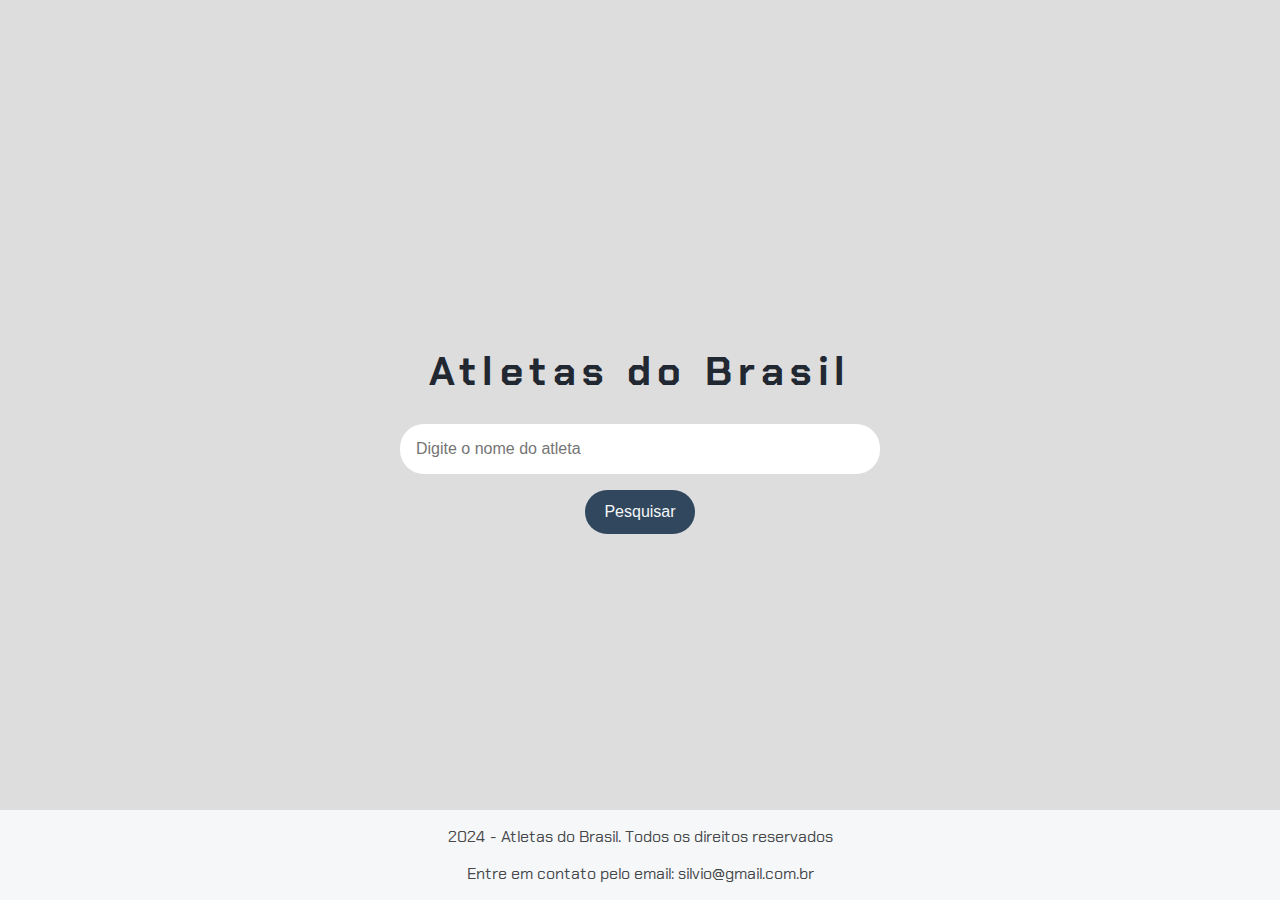
<file: Alura Google Gemini/Aula1/html/index.html>
<!DOCTYPE html>
<html lang="pt-br">
<head>
    <meta charset="UTF-8">
    <meta name="viewport" content="width=device-width, initial-scale=1.0">
    <title>Olimpíadas</title>
    <link rel="stylesheet" href="/Alura Google Gemini/Aula1/css/style.css">
</head>
<body>
    <header> <!-- O cabeçalho do html -->
        <h1>
            Atletas do Brasil
        </h1>
    </header>

    <!-- Conteúdo principal do html -->
     <main>
        <section>
            <input type="text" placeholder="Digite o nome do atleta">
            <button>Pesquisar</button>
        </section>
     </main>

    <!-- Rodapé do html -->
     <footer>
        <p>2024 - Atletas do Brasil. Todos os direitos reservados</p>
        <p>Entre em contato pelo email: silvio@gmail.com.br</p>
     </footer>
</body>
</html>
</file>
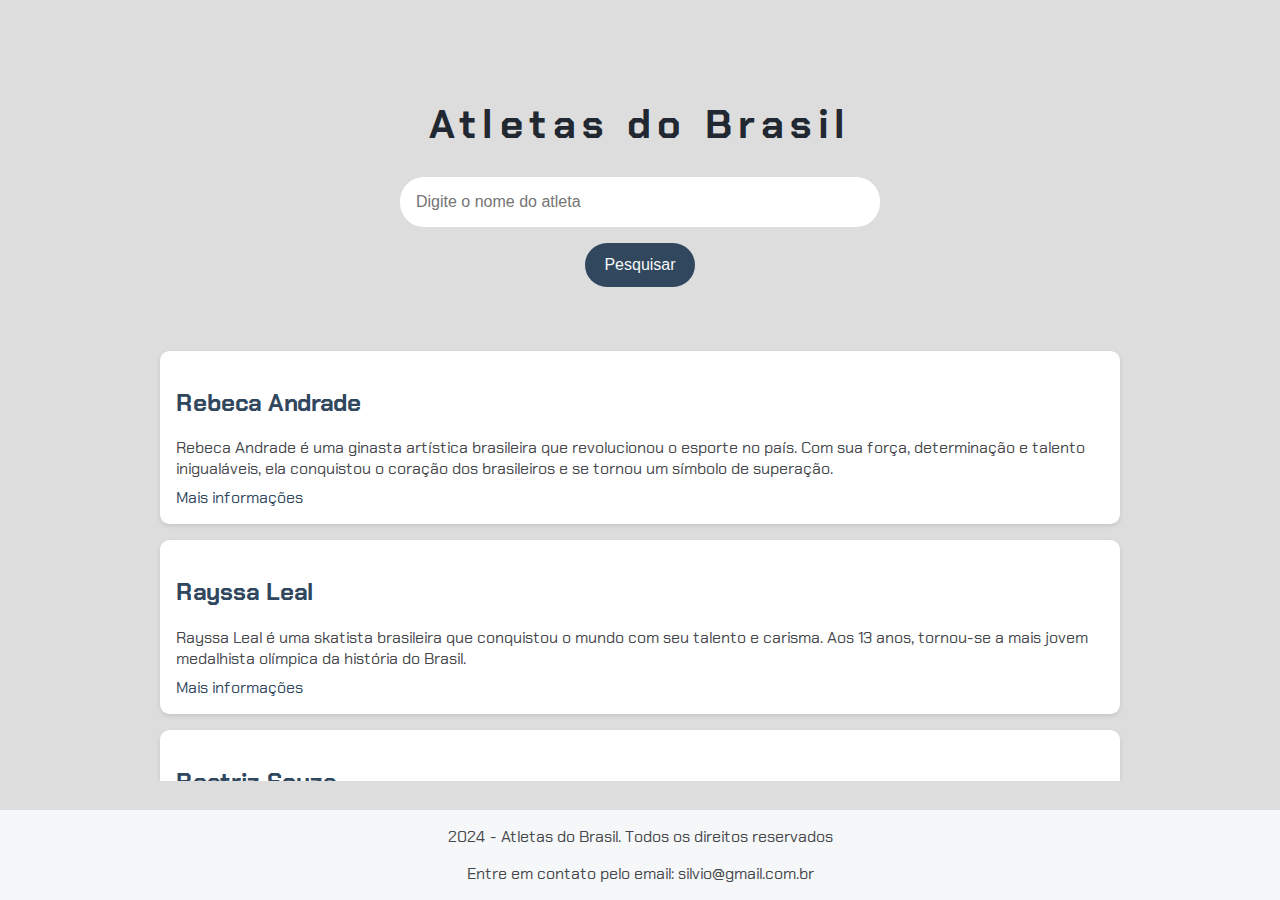
<file: Alura Google Gemini/Aula2/html/index.html>
<!DOCTYPE html>
<html lang="pt-br">
<head>
    <meta charset="UTF-8">
    <meta name="viewport" content="width=device-width, initial-scale=1.0">
    <title>Olimpíadas</title>
    <link rel="stylesheet" href="/Alura Google Gemini/Aula2/css/style.css">
</head>
<body>
    <header> <!-- O cabeçalho do html -->
        <h1>Atletas do Brasil</h1>
    </header>

    <!-- Conteúdo principal do html -->
     <main>
        <!-- 1ª Seção: Uma caixa de pesquisa e um botão para realizar a pesquisa -->
        <section>
            <input type="text" placeholder="Digite o nome do atleta">
            <button>Pesquisar</button>
        </section>

        <!-- 2ª Seção: Exibir resultados -->
        <section class="resultados-pesquisa">
            <div class="item-resultado">
                <h2>
                    <a href="#" target="_blank">Rebeca Andrade</a>
                </h2>
                <p class="descricao-meta">Rebeca Andrade é uma ginasta artística brasileira que revolucionou o 
                    esporte no país. Com sua força, determinação e talento inigualáveis, ela conquistou o coração 
                    dos brasileiros e se tornou um símbolo de superação. 
                </p>
    
                <a href="https://pt.wikipedia.org/wiki/Rebeca_Andrade"
                target="_blank">
                    Mais informações
                </a>
            </div>

            <div class="item-resultado">
                <h2>
                    <a href="#" target="_blank">Rayssa Leal</a>
                </h2>
                <p class="descricao-meta">Rayssa Leal é uma skatista brasileira que conquistou o mundo com 
                    seu talento e carisma. Aos 13 anos, tornou-se a mais jovem medalhista olímpica da 
                    história do Brasil.
                </p>
            
                <a href="https://pt.wikipedia.org/wiki/Rayssa_Leal" target="_blank">
                    Mais informações
                </a>
            </div>

            <div class="item-resultado">
                <h2>
                    <a href="#" target="_blank">Beatriz Souza</a>
                </h2>
                <p class="descricao-meta">Beatriz Souza é uma judoca brasileira que se destaca pela sua força 
                    e técnica. Ela é uma das grandes promessas do judô brasileiro.
                </p>
            
                <a href="https://pt.wikipedia.org/wiki/Beatriz_Souza" target="_blank">
                    Mais informações
                </a>
            </div>
        </section>
     </main>

    <!-- Rodapé do html -->
     <footer>
        <p>2024 - Atletas do Brasil. Todos os direitos reservados</p>
        <p>Entre em contato pelo email: silvio@gmail.com.br</p>
     </footer>
     <script src="/Alura Google Gemini/Aula2/js/app.js"></script>
</body>
</html>
</file>
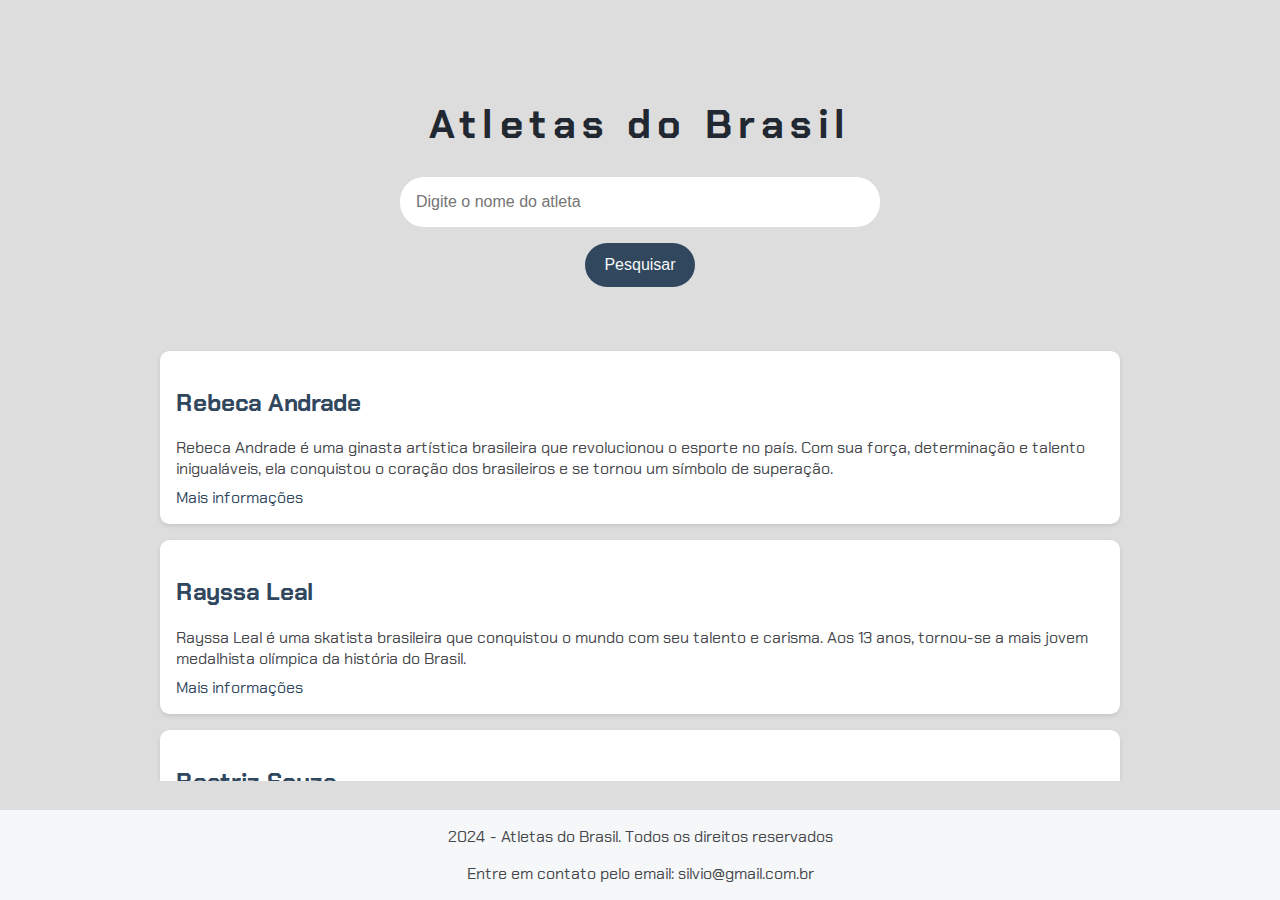
<file: Alura Google Gemini/Aula3/html/index.html>
<!DOCTYPE html>
<html lang="pt-br">
<head>
    <meta charset="UTF-8">
    <meta name="viewport" content="width=device-width, initial-scale=1.0">
    <title>Olimpíadas</title>
    <link rel="stylesheet" href="/Alura Google Gemini/Aula3/css/style.css">
</head>
<body>
    <header> <!-- O cabeçalho do html -->
        <h1>Atletas do Brasil</h1>
    </header>

    <!-- Conteúdo principal do html -->
     <main>
        <!-- 1ª Seção: Uma caixa de pesquisa e um botão para realizar a pesquisa -->
        <section>
            <input type="text" placeholder="Digite o nome do atleta">
            <button>Pesquisar</button>
        </section>

        <!-- 2ª Seção: Exibir resultados -->
        <section class="resultados-pesquisa">
            <div class="item-resultado">
                <h2>
                    <a href="#" target="_blank">Rebeca Andrade</a>
                </h2>
                <p class="descricao-meta">Rebeca Andrade é uma ginasta artística brasileira que revolucionou o 
                    esporte no país. Com sua força, determinação e talento inigualáveis, ela conquistou o coração 
                    dos brasileiros e se tornou um símbolo de superação. 
                </p>
    
                <a href="https://pt.wikipedia.org/wiki/Rebeca_Andrade"
                target="_blank">
                    Mais informações
                </a>
            </div>

            <div class="item-resultado">
                <h2>
                    <a href="#" target="_blank">Rayssa Leal</a>
                </h2>
                <p class="descricao-meta">Rayssa Leal é uma skatista brasileira que conquistou o mundo com 
                    seu talento e carisma. Aos 13 anos, tornou-se a mais jovem medalhista olímpica da 
                    história do Brasil.
                </p>
            
                <a href="https://pt.wikipedia.org/wiki/Rayssa_Leal" target="_blank">
                    Mais informações
                </a>
            </div>

            <div class="item-resultado">
                <h2>
                    <a href="#" target="_blank">Beatriz Souza</a>
                </h2>
                <p class="descricao-meta">Beatriz Souza é uma judoca brasileira que se destaca pela sua força 
                    e técnica. Ela é uma das grandes promessas do judô brasileiro.
                </p>
            
                <a href="https://pt.wikipedia.org/wiki/Beatriz_Souza" target="_blank">
                    Mais informações
                </a>
            </div>
        </section>
     </main>

    <!-- Rodapé do html -->
     <footer>
        <p>2024 - Atletas do Brasil. Todos os direitos reservados</p>
        <p>Entre em contato pelo email: silvio@gmail.com.br</p>
     </footer>
     <script src="/Alura Google Gemini/Aula3/js/dados.js"></script>
     <script src="/Alura Google Gemini/Aula3/js/app.js"></script>
</body>
</html>
</file>
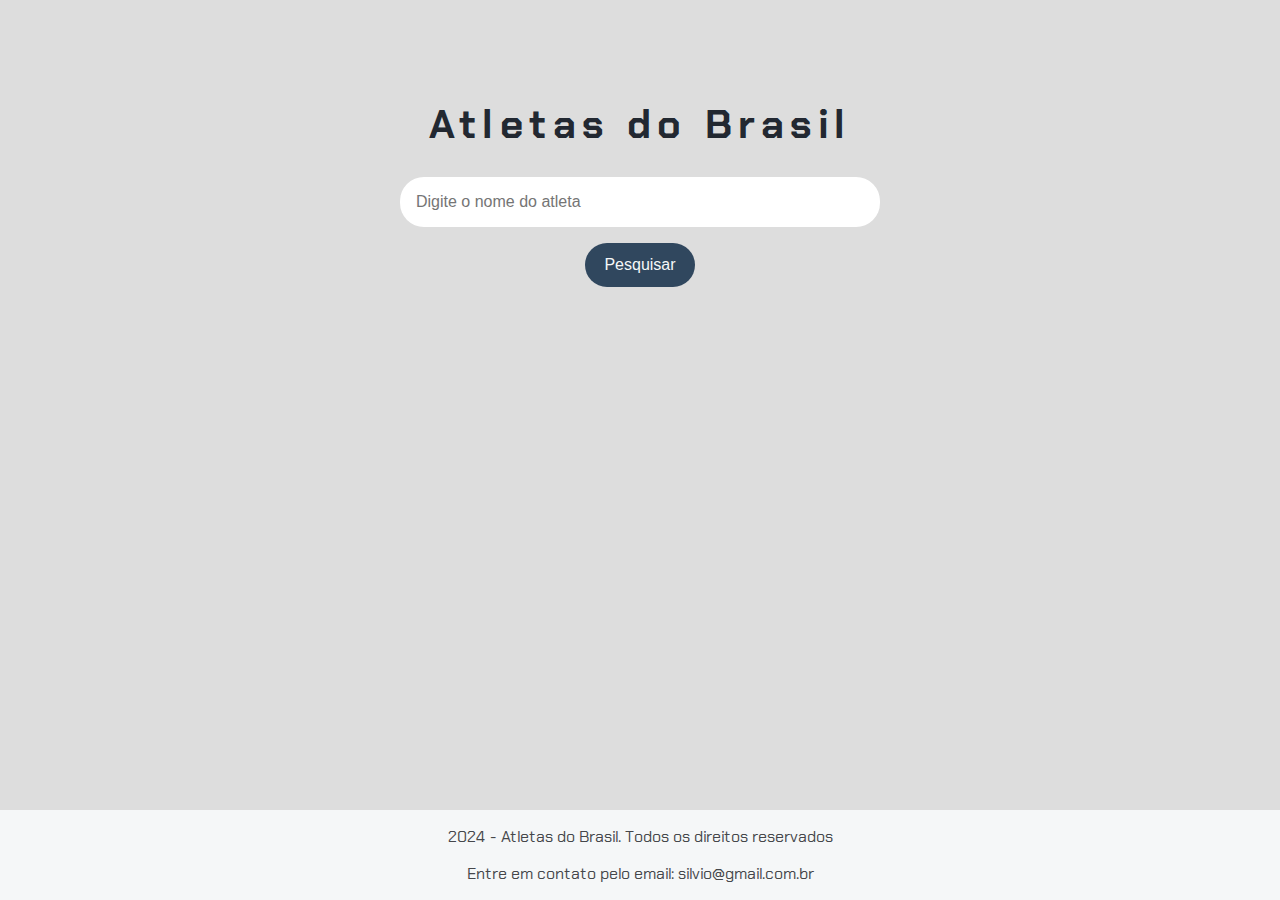
<file: Alura Google Gemini/Aula4/html/index.html>
<!DOCTYPE html>
<html lang="pt-br">
<head>
    <meta charset="UTF-8">
    <meta name="viewport" content="width=device-width, initial-scale=1.0">
    <title>Olimpíadas</title>
    <link rel="stylesheet" href="/Alura Google Gemini/Aula4/css/style.css">
</head>
<body>
    <header> <!-- O cabeçalho do html -->
        <h1>Atletas do Brasil</h1>
    </header>

     <main>
        <section>
            <input type="text" placeholder="Digite o nome do atleta">
            <button onclick="pesquisar()">Pesquisar</button>
        </section>

        <section class="resultados-pesquisa" id="resultados-pesquisa">
            

            <!-- <div class="item-resultado">
                <h2>
                    <a href="#" target="_blank">Rebeca Andrade</a>
                </h2>
                <p class="descricao-meta">Rebeca Andrade é uma ginasta artística brasileira que revolucionou o 
                    esporte no país. Com sua força, determinação e talento inigualáveis, ela conquistou o coração 
                    dos brasileiros e se tornou um símbolo de superação. 
                </p>
    
                <a href="https://pt.wikipedia.org/wiki/Rebeca_Andrade"
                target="_blank">
                    Mais informações
                </a>
            </div>

            <div class="item-resultado">
                <h2>
                    <a href="#" target="_blank">Rayssa Leal</a>
                </h2>
                <p class="descricao-meta">Rayssa Leal é uma skatista brasileira que conquistou o mundo com 
                    seu talento e carisma. Aos 13 anos, tornou-se a mais jovem medalhista olímpica da 
                    história do Brasil.
                </p>
            
                <a href="https://pt.wikipedia.org/wiki/Rayssa_Leal" target="_blank">
                    Mais informações
                </a>
            </div>

            <div class="item-resultado">
                <h2>
                    <a href="#" target="_blank">Beatriz Souza</a>
                </h2>
                <p class="descricao-meta">Beatriz Souza é uma judoca brasileira que se destaca pela sua força 
                    e técnica. Ela é uma das grandes promessas do judô brasileiro.
                </p>
            
                <a href="https://pt.wikipedia.org/wiki/Beatriz_Souza" target="_blank">
                    Mais informações
                </a>
            </div> -->
        </section>
     </main>

    <!-- Rodapé do html -->
     <footer>
        <p>2024 - Atletas do Brasil. Todos os direitos reservados</p>
        <p>Entre em contato pelo email: silvio@gmail.com.br</p>
     </footer>
     <script src="/Alura Google Gemini/Aula4/js/dados.js"></script>
     <script src="/Alura Google Gemini/Aula4/js/app.js"></script>
</body>
</html>
</file>
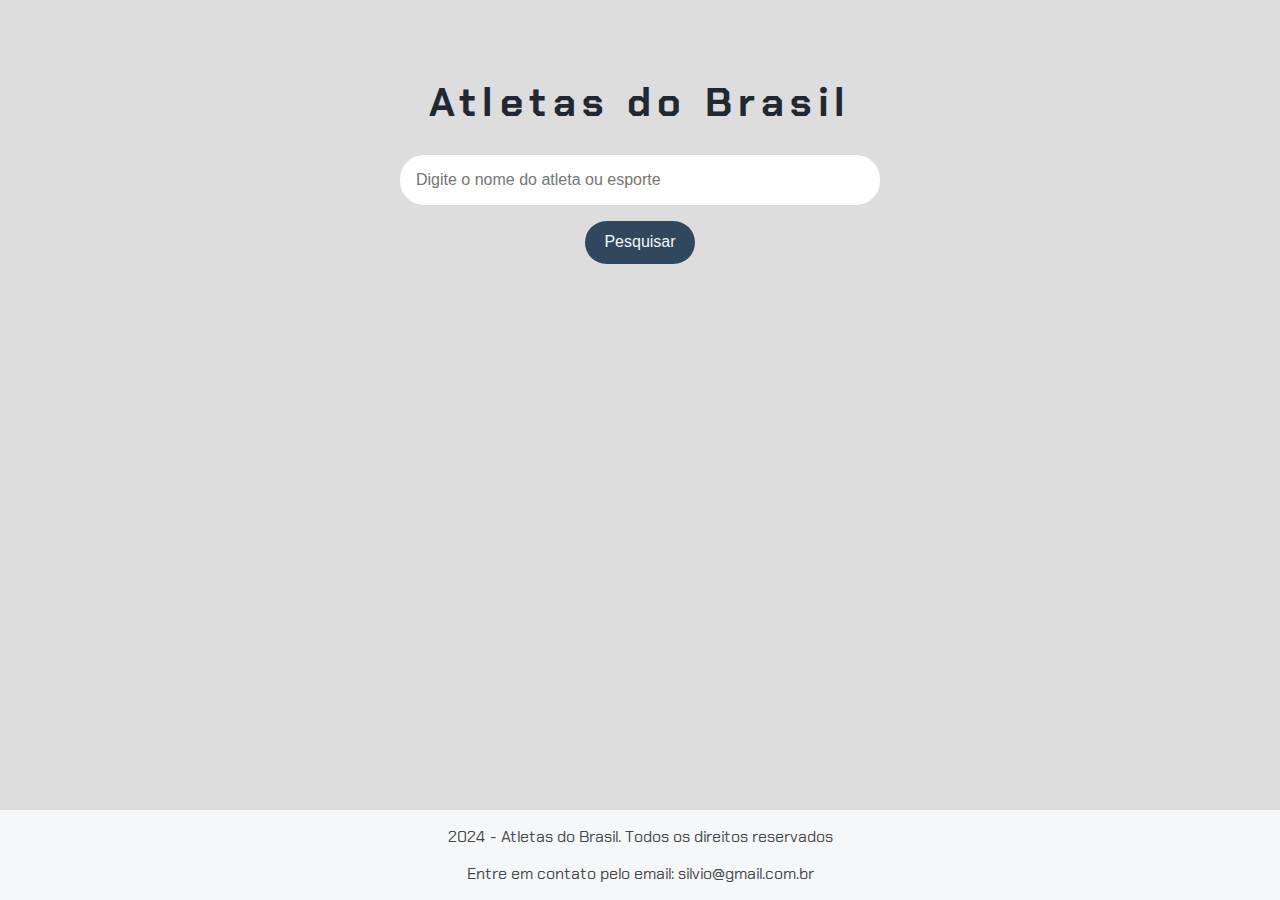
<file: Alura Google Gemini/Aula5/html/index.html>
<!DOCTYPE html>
<html lang="pt-br">
<head>
    <meta charset="UTF-8">
    <meta name="viewport" content="width=device-width, initial-scale=1.0">
    <title>Olimpíadas</title>
    <link rel="stylesheet" href="/Alura Google Gemini/Aula5/css/style.css">
</head>
<body>
    <header> <!-- O cabeçalho do html -->
        <h1>Atletas do Brasil</h1>
    </header>

     <main>
        <section>
            <input type="text" placeholder="Digite o nome do atleta ou esporte" id="campo-pesquisa">
            <button onclick="pesquisar()">Pesquisar</button>
        </section>

        <section class="resultados-pesquisa" id="resultados-pesquisa">
            

            <!-- <div class="item-resultado">
                <h2>
                    <a href="#" target="_blank">Rebeca Andrade</a>
                </h2>
                <p class="descricao-meta">Rebeca Andrade é uma ginasta artística brasileira que revolucionou o 
                    esporte no país. Com sua força, determinação e talento inigualáveis, ela conquistou o coração 
                    dos brasileiros e se tornou um símbolo de superação. 
                </p>
    
                <a href="https://pt.wikipedia.org/wiki/Rebeca_Andrade"
                target="_blank">
                    Mais informações
                </a>
            </div>

            <div class="item-resultado">
                <h2>
                    <a href="#" target="_blank">Rayssa Leal</a>
                </h2>
                <p class="descricao-meta">Rayssa Leal é uma skatista brasileira que conquistou o mundo com 
                    seu talento e carisma. Aos 13 anos, tornou-se a mais jovem medalhista olímpica da 
                    história do Brasil.
                </p>
            
                <a href="https://pt.wikipedia.org/wiki/Rayssa_Leal" target="_blank">
                    Mais informações
                </a>
            </div>

            <div class="item-resultado">
                <h2>
                    <a href="#" target="_blank">Beatriz Souza</a>
                </h2>
                <p class="descricao-meta">Beatriz Souza é uma judoca brasileira que se destaca pela sua força 
                    e técnica. Ela é uma das grandes promessas do judô brasileiro.
                </p>
            
                <a href="https://pt.wikipedia.org/wiki/Beatriz_Souza" target="_blank">
                    Mais informações
                </a>
            </div> -->
        </section>
     </main>

    <!-- Rodapé do html -->
     <footer>
        <p>2024 - Atletas do Brasil. Todos os direitos reservados</p>
        <p>Entre em contato pelo email: silvio@gmail.com.br</p>
     </footer>
     <script src="/Alura Google Gemini/Aula5/js/dados.js"></script>
     <script src="/Alura Google Gemini/Aula5/js/app.js"></script>
</body>
</html>
</file>
<file: Alura Google Gemini/Aula1/css/style.css>
/* Importa a fonte Chakra Petch do Google Fonts */
@import url('https://fonts.googleapis.com/css2?family=Chakra+Petch:ital,wght@0,300;0,400;0,500;0,600;0,700;1,300;1,400;1,500;1,600;1,700&display=swap');

/* Estiliza o corpo da página */
body {
    font-family: "Chakra Petch", sans-serif; /* Define a fonte padrão */
    background-color: #DDDDDD; /* Cor de fundo da página */
    display: flex; /* Usa Flexbox para layout */
    flex-direction: column; /* Alinha os itens na vertical */
    align-items: center; /* Centraliza os itens horizontalmente */
    justify-content: center; /* Centraliza os itens verticalmente */
    height: 100vh; /* Preenche a altura total da viewport */
    margin: 0; /* Remove a margem padrão */
    padding: 0; /* Remove o padding padrão */
}

/* Estiliza os títulos h1 */
h1 {
    font-size: 2.5rem; /* Tamanho da fonte */
    color: #222831; /* Cor do texto */
    text-align: center; /* Alinha o texto ao centro */
    letter-spacing: 0.4rem; /* Espaçamento entre letras */
}

/* Estiliza as seções da página */
section {
    display: flex; /* Usa Flexbox para layout */
    flex-direction: column; /* Alinha os itens na vertical */
    align-items: center; /* Centraliza os itens horizontalmente */
    margin-bottom: 3rem; /* Espaçamento abaixo de cada seção */
}

/* Estiliza os inputs dentro das seções */
section input {
    width: 30rem; /* Largura dos inputs */
    border: none; /* Remove a borda padrão */
    padding: 1rem; /* Espaçamento interno */
    border-radius: 1.5rem; /* Borda arredondada */
    margin-bottom: 1rem; /* Espaçamento abaixo dos inputs */
    color: #45474B; /* Cor do texto */
    font-size: 1rem; /* Tamanho da fonte */
    box-sizing: border-box; /* Inclui padding e border na largura total */
}

/* Estiliza os botões dentro das seções */
section button {
    padding: 0.8rem 1.2rem; /* Espaçamento interno do botão */
    border: none; /* Remove a borda padrão */
    border-radius: 1.5rem; /* Borda arredondada */
    background-color: #30475E; /* Cor de fundo do botão */
    color: #F5F7F8; /* Cor do texto do botão */
    font-size: 1rem; /* Tamanho da fonte */
    cursor: pointer; /* Muda o cursor para indicar que é clicável */
}

/* Adiciona efeito hover ao botão de pesquisa */
section button:hover {
    background-color: #30475E; /* Muda a cor de fundo ao passar o mouse */
    box-shadow: 0 4px 8px rgba(0, 0, 0, 0.2); /* Adiciona uma sombra mais intensa */
}

/* Estiliza a caixa de resultados da pesquisa */
.resultados-pesquisa {
    width: 60rem; /* Largura máxima da caixa de resultados */
    height: 46vh; /* Altura máxima da caixa de resultados */
    overflow-y: auto; /* Adiciona rolagem vertical se necessário */
    margin-top: 1rem; /* Espaçamento acima da caixa de resultados */
    padding: 1rem; /* Espaçamento interno */
    border-radius: 0.6rem; /* Borda arredondada */
}

/* Estiliza cada item de resultado */
.item-resultado {
    background: #FFFFFF; /* Cor de fundo dos itens */
    border-radius: 0.6rem; /* Borda arredondada */
    padding: 1rem; /* Espaçamento interno */
    margin-bottom: 1rem; /* Espaçamento abaixo dos itens */
    box-shadow: 0 2px 4px rgba(0, 0, 0, 0.1); /* Sombra leve */
}

/* Estiliza os títulos dentro dos itens de resultado */
.item-resultado h2 {
    font-size: 1.5rem; /* Tamanho da fonte */
    color: #222831; /* Cor do texto */
}

/* Estiliza os links dentro dos itens de resultado */
.item-resultado a {
    text-decoration: none; /* Remove o sublinhado padrão dos links */
    color: #30475E; /* Cor do texto dos links */
}

/* Estiliza os links quando são passados o mouse sobre */
.item-resultado a:hover {
    text-decoration: underline; /* Adiciona sublinhado ao passar o mouse */
}

/* Estiliza a descrição meta dentro dos itens de resultado */
.descricao-meta {
    color: #45474B; /* Cor do texto */
    margin: 0.5rem 0; /* Margem acima e abaixo */
}

/* Estiliza o rodapé da página */
footer {
    background-color: #F5F7F8; /* Cor de fundo do rodapé */
    color: #45474B; /* Cor do texto */
    text-align: center; /* Alinha o texto ao centro */
    padding: 0; /* Espaçamento interno */
    width: 100%; /* Largura total da página */
    position: absolute; /* Posiciona o rodapé */
    bottom: 0; /* Alinha ao fundo da página */
    font-size: 1rem; /* Tamanho da fonte */
}

@media (max-width: 768px) {
    h1 {
        font-size: 2rem; /* Tamanho da fonte em telas menores */
        letter-spacing: 0.2rem; /* Espaçamento entre letras em telas menores */
    }

    section input {
        width: 25rem; /* Largura dos inputs em telas menores */
        padding: 0.8rem; /* Espaçamento interno em telas menores */
    }

    .resultados-pesquisa {
        width: 40rem; /* Largura da caixa de resultados em telas menores */
        height: 40vh; /* Altura da caixa de resultados em telas menores */
    }

    .item-resultado h2 {
        font-size: 1.3rem; /* Tamanho da fonte dos títulos em telas menores */
    }
}

/* Responsividade para celulares */
@media (max-width: 480px) {

    h1 {
        font-size: 1.8rem; /* Tamanho da fonte em telas pequenas */
        letter-spacing: 0.1rem; /* Espaçamento entre letras em telas pequenas */
    }

    section input {
        width: 17rem; /* Largura total dos inputs em telas pequenas */
    }

    section button {
        padding: 0.6rem 1rem; /* Espaçamento interno do botão em telas pequenas */
        font-size: 0.9rem; /* Tamanho da fonte do botão em telas pequenas */
    }

    .resultados-pesquisa {
        width: 90%; /* Largura da caixa de resultados em telas pequenas */
        height: 50vh; /* Altura da caixa de resultados em telas pequenas */
    }

    .item-resultado h2 {
        font-size: 1.1rem; /* Tamanho da fonte dos títulos em telas pequenas */
    }

    footer {
        font-size: 0.9rem; /* Tamanho da fonte do rodapé em telas pequenas */
    }
}
</file>
<file: Alura Google Gemini/Aula2/css/style.css>
/* Importa a fonte Chakra Petch do Google Fonts */
@import url('https://fonts.googleapis.com/css2?family=Chakra+Petch:ital,wght@0,300;0,400;0,500;0,600;0,700;1,300;1,400;1,500;1,600;1,700&display=swap');

/* Estiliza o corpo da página */
body {
    font-family: "Chakra Petch", sans-serif; /* Define a fonte padrão */
    background-color: #DDDDDD; /* Cor de fundo da página */
    display: flex; /* Usa Flexbox para layout */
    flex-direction: column; /* Alinha os itens na vertical */
    align-items: center; /* Centraliza os itens horizontalmente */
    justify-content: center; /* Centraliza os itens verticalmente */
    height: 100vh; /* Preenche a altura total da viewport */
    margin: 0; /* Remove a margem padrão */
    padding: 0; /* Remove o padding padrão */
}

/* Estiliza os títulos h1 */
h1 {
    font-size: 2.5rem; /* Tamanho da fonte */
    color: #222831; /* Cor do texto */
    text-align: center; /* Alinha o texto ao centro */
    letter-spacing: 0.4rem; /* Espaçamento entre letras */
}

/* Estiliza as seções da página */
section {
    display: flex; /* Usa Flexbox para layout */
    flex-direction: column; /* Alinha os itens na vertical */
    align-items: center; /* Centraliza os itens horizontalmente */
    margin-bottom: 3rem; /* Espaçamento abaixo de cada seção */
}

/* Estiliza os inputs dentro das seções */
section input {
    width: 30rem; /* Largura dos inputs */
    border: none; /* Remove a borda padrão */
    padding: 1rem; /* Espaçamento interno */
    border-radius: 1.5rem; /* Borda arredondada */
    margin-bottom: 1rem; /* Espaçamento abaixo dos inputs */
    color: #45474B; /* Cor do texto */
    font-size: 1rem; /* Tamanho da fonte */
    box-sizing: border-box; /* Inclui padding e border na largura total */
}

/* Estiliza os botões dentro das seções */
section button {
    padding: 0.8rem 1.2rem; /* Espaçamento interno do botão */
    border: none; /* Remove a borda padrão */
    border-radius: 1.5rem; /* Borda arredondada */
    background-color: #30475E; /* Cor de fundo do botão */
    color: #F5F7F8; /* Cor do texto do botão */
    font-size: 1rem; /* Tamanho da fonte */
    cursor: pointer; /* Muda o cursor para indicar que é clicável */
}

/* Adiciona efeito hover ao botão de pesquisa */
section button:hover {
    background-color: #30475E; /* Muda a cor de fundo ao passar o mouse */
    box-shadow: 0 4px 8px rgba(0, 0, 0, 0.2); /* Adiciona uma sombra mais intensa */
}

/* Estiliza a caixa de resultados da pesquisa */
.resultados-pesquisa {
    width: 60rem; /* Largura máxima da caixa de resultados */
    height: 46vh; /* Altura máxima da caixa de resultados */
    overflow-y: auto; /* Adiciona rolagem vertical se necessário */
    margin-top: 1rem; /* Espaçamento acima da caixa de resultados */
    padding: 1rem; /* Espaçamento interno */
    border-radius: 0.6rem; /* Borda arredondada */
}

/* Estiliza cada item de resultado */
.item-resultado {
    background: #FFFFFF; /* Cor de fundo dos itens */
    border-radius: 0.6rem; /* Borda arredondada */
    padding: 1rem; /* Espaçamento interno */
    margin-bottom: 1rem; /* Espaçamento abaixo dos itens */
    box-shadow: 0 2px 4px rgba(0, 0, 0, 0.1); /* Sombra leve */
}

/* Estiliza os títulos dentro dos itens de resultado */
.item-resultado h2 {
    font-size: 1.5rem; /* Tamanho da fonte */
    color: #222831; /* Cor do texto */
}

/* Estiliza os links dentro dos itens de resultado */
.item-resultado a {
    text-decoration: none; /* Remove o sublinhado padrão dos links */
    color: #30475E; /* Cor do texto dos links */
}

/* Estiliza os links quando são passados o mouse sobre */
.item-resultado a:hover {
    text-decoration: underline; /* Adiciona sublinhado ao passar o mouse */
}

/* Estiliza a descrição meta dentro dos itens de resultado */
.descricao-meta {
    color: #45474B; /* Cor do texto */
    margin: 0.5rem 0; /* Margem acima e abaixo */
}

/* Estiliza o rodapé da página */
footer {
    background-color: #F5F7F8; /* Cor de fundo do rodapé */
    color: #45474B; /* Cor do texto */
    text-align: center; /* Alinha o texto ao centro */
    padding: 0; /* Espaçamento interno */
    width: 100%; /* Largura total da página */
    position: absolute; /* Posiciona o rodapé */
    bottom: 0; /* Alinha ao fundo da página */
    font-size: 1rem; /* Tamanho da fonte */
}

@media (max-width: 768px) {
    h1 {
        font-size: 2rem; /* Tamanho da fonte em telas menores */
        letter-spacing: 0.2rem; /* Espaçamento entre letras em telas menores */
    }

    section input {
        width: 25rem; /* Largura dos inputs em telas menores */
        padding: 0.8rem; /* Espaçamento interno em telas menores */
    }

    .resultados-pesquisa {
        width: 40rem; /* Largura da caixa de resultados em telas menores */
        height: 40vh; /* Altura da caixa de resultados em telas menores */
    }

    .item-resultado h2 {
        font-size: 1.3rem; /* Tamanho da fonte dos títulos em telas menores */
    }
}

/* Responsividade para celulares */
@media (max-width: 480px) {

    h1 {
        font-size: 1.8rem; /* Tamanho da fonte em telas pequenas */
        letter-spacing: 0.1rem; /* Espaçamento entre letras em telas pequenas */
    }

    section input {
        width: 17rem; /* Largura total dos inputs em telas pequenas */
    }

    section button {
        padding: 0.6rem 1rem; /* Espaçamento interno do botão em telas pequenas */
        font-size: 0.9rem; /* Tamanho da fonte do botão em telas pequenas */
    }

    .resultados-pesquisa {
        width: 90%; /* Largura da caixa de resultados em telas pequenas */
        height: 50vh; /* Altura da caixa de resultados em telas pequenas */
    }

    .item-resultado h2 {
        font-size: 1.1rem; /* Tamanho da fonte dos títulos em telas pequenas */
    }

    footer {
        font-size: 0.9rem; /* Tamanho da fonte do rodapé em telas pequenas */
    }
}
</file>
<file: Alura Google Gemini/Aula3/css/style.css>
/* Importa a fonte Chakra Petch do Google Fonts */
@import url('https://fonts.googleapis.com/css2?family=Chakra+Petch:ital,wght@0,300;0,400;0,500;0,600;0,700;1,300;1,400;1,500;1,600;1,700&display=swap');

/* Estiliza o corpo da página */
body {
    font-family: "Chakra Petch", sans-serif; /* Define a fonte padrão */
    background-color: #DDDDDD; /* Cor de fundo da página */
    display: flex; /* Usa Flexbox para layout */
    flex-direction: column; /* Alinha os itens na vertical */
    align-items: center; /* Centraliza os itens horizontalmente */
    justify-content: center; /* Centraliza os itens verticalmente */
    height: 100vh; /* Preenche a altura total da viewport */
    margin: 0; /* Remove a margem padrão */
    padding: 0; /* Remove o padding padrão */
}

/* Estiliza os títulos h1 */
h1 {
    font-size: 2.5rem; /* Tamanho da fonte */
    color: #222831; /* Cor do texto */
    text-align: center; /* Alinha o texto ao centro */
    letter-spacing: 0.4rem; /* Espaçamento entre letras */
}

/* Estiliza as seções da página */
section {
    display: flex; /* Usa Flexbox para layout */
    flex-direction: column; /* Alinha os itens na vertical */
    align-items: center; /* Centraliza os itens horizontalmente */
    margin-bottom: 3rem; /* Espaçamento abaixo de cada seção */
}

/* Estiliza os inputs dentro das seções */
section input {
    width: 30rem; /* Largura dos inputs */
    border: none; /* Remove a borda padrão */
    padding: 1rem; /* Espaçamento interno */
    border-radius: 1.5rem; /* Borda arredondada */
    margin-bottom: 1rem; /* Espaçamento abaixo dos inputs */
    color: #45474B; /* Cor do texto */
    font-size: 1rem; /* Tamanho da fonte */
    box-sizing: border-box; /* Inclui padding e border na largura total */
}

/* Estiliza os botões dentro das seções */
section button {
    padding: 0.8rem 1.2rem; /* Espaçamento interno do botão */
    border: none; /* Remove a borda padrão */
    border-radius: 1.5rem; /* Borda arredondada */
    background-color: #30475E; /* Cor de fundo do botão */
    color: #F5F7F8; /* Cor do texto do botão */
    font-size: 1rem; /* Tamanho da fonte */
    cursor: pointer; /* Muda o cursor para indicar que é clicável */
}

/* Adiciona efeito hover ao botão de pesquisa */
section button:hover {
    background-color: #30475E; /* Muda a cor de fundo ao passar o mouse */
    box-shadow: 0 4px 8px rgba(0, 0, 0, 0.2); /* Adiciona uma sombra mais intensa */
}

/* Estiliza a caixa de resultados da pesquisa */
.resultados-pesquisa {
    width: 60rem; /* Largura máxima da caixa de resultados */
    height: 46vh; /* Altura máxima da caixa de resultados */
    overflow-y: auto; /* Adiciona rolagem vertical se necessário */
    margin-top: 1rem; /* Espaçamento acima da caixa de resultados */
    padding: 1rem; /* Espaçamento interno */
    border-radius: 0.6rem; /* Borda arredondada */
}

/* Estiliza cada item de resultado */
.item-resultado {
    background: #FFFFFF; /* Cor de fundo dos itens */
    border-radius: 0.6rem; /* Borda arredondada */
    padding: 1rem; /* Espaçamento interno */
    margin-bottom: 1rem; /* Espaçamento abaixo dos itens */
    box-shadow: 0 2px 4px rgba(0, 0, 0, 0.1); /* Sombra leve */
}

/* Estiliza os títulos dentro dos itens de resultado */
.item-resultado h2 {
    font-size: 1.5rem; /* Tamanho da fonte */
    color: #222831; /* Cor do texto */
}

/* Estiliza os links dentro dos itens de resultado */
.item-resultado a {
    text-decoration: none; /* Remove o sublinhado padrão dos links */
    color: #30475E; /* Cor do texto dos links */
}

/* Estiliza os links quando são passados o mouse sobre */
.item-resultado a:hover {
    text-decoration: underline; /* Adiciona sublinhado ao passar o mouse */
}

/* Estiliza a descrição meta dentro dos itens de resultado */
.descricao-meta {
    color: #45474B; /* Cor do texto */
    margin: 0.5rem 0; /* Margem acima e abaixo */
}

/* Estiliza o rodapé da página */
footer {
    background-color: #F5F7F8; /* Cor de fundo do rodapé */
    color: #45474B; /* Cor do texto */
    text-align: center; /* Alinha o texto ao centro */
    padding: 0; /* Espaçamento interno */
    width: 100%; /* Largura total da página */
    position: absolute; /* Posiciona o rodapé */
    bottom: 0; /* Alinha ao fundo da página */
    font-size: 1rem; /* Tamanho da fonte */
}

@media (max-width: 768px) {
    h1 {
        font-size: 2rem; /* Tamanho da fonte em telas menores */
        letter-spacing: 0.2rem; /* Espaçamento entre letras em telas menores */
    }

    section input {
        width: 25rem; /* Largura dos inputs em telas menores */
        padding: 0.8rem; /* Espaçamento interno em telas menores */
    }

    .resultados-pesquisa {
        width: 40rem; /* Largura da caixa de resultados em telas menores */
        height: 40vh; /* Altura da caixa de resultados em telas menores */
    }

    .item-resultado h2 {
        font-size: 1.3rem; /* Tamanho da fonte dos títulos em telas menores */
    }
}

/* Responsividade para celulares */
@media (max-width: 480px) {

    h1 {
        font-size: 1.8rem; /* Tamanho da fonte em telas pequenas */
        letter-spacing: 0.1rem; /* Espaçamento entre letras em telas pequenas */
    }

    section input {
        width: 17rem; /* Largura total dos inputs em telas pequenas */
    }

    section button {
        padding: 0.6rem 1rem; /* Espaçamento interno do botão em telas pequenas */
        font-size: 0.9rem; /* Tamanho da fonte do botão em telas pequenas */
    }

    .resultados-pesquisa {
        width: 90%; /* Largura da caixa de resultados em telas pequenas */
        height: 50vh; /* Altura da caixa de resultados em telas pequenas */
    }

    .item-resultado h2 {
        font-size: 1.1rem; /* Tamanho da fonte dos títulos em telas pequenas */
    }

    footer {
        font-size: 0.9rem; /* Tamanho da fonte do rodapé em telas pequenas */
    }
}
</file>
<file: Alura Google Gemini/Aula4/css/style.css>
/* Importa a fonte Chakra Petch do Google Fonts */
@import url('https://fonts.googleapis.com/css2?family=Chakra+Petch:ital,wght@0,300;0,400;0,500;0,600;0,700;1,300;1,400;1,500;1,600;1,700&display=swap');

/* Estiliza o corpo da página */
body {
    font-family: "Chakra Petch", sans-serif; /* Define a fonte padrão */
    background-color: #DDDDDD; /* Cor de fundo da página */
    display: flex; /* Usa Flexbox para layout */
    flex-direction: column; /* Alinha os itens na vertical */
    align-items: center; /* Centraliza os itens horizontalmente */
    justify-content: center; /* Centraliza os itens verticalmente */
    height: 100vh; /* Preenche a altura total da viewport */
    margin: 0; /* Remove a margem padrão */
    padding: 0; /* Remove o padding padrão */
}

/* Estiliza os títulos h1 */
h1 {
    font-size: 2.5rem; /* Tamanho da fonte */
    color: #222831; /* Cor do texto */
    text-align: center; /* Alinha o texto ao centro */
    letter-spacing: 0.4rem; /* Espaçamento entre letras */
}

/* Estiliza as seções da página */
section {
    display: flex; /* Usa Flexbox para layout */
    flex-direction: column; /* Alinha os itens na vertical */
    align-items: center; /* Centraliza os itens horizontalmente */
    margin-bottom: 3rem; /* Espaçamento abaixo de cada seção */
}

/* Estiliza os inputs dentro das seções */
section input {
    width: 30rem; /* Largura dos inputs */
    border: none; /* Remove a borda padrão */
    padding: 1rem; /* Espaçamento interno */
    border-radius: 1.5rem; /* Borda arredondada */
    margin-bottom: 1rem; /* Espaçamento abaixo dos inputs */
    color: #45474B; /* Cor do texto */
    font-size: 1rem; /* Tamanho da fonte */
    box-sizing: border-box; /* Inclui padding e border na largura total */
}

/* Estiliza os botões dentro das seções */
section button {
    padding: 0.8rem 1.2rem; /* Espaçamento interno do botão */
    border: none; /* Remove a borda padrão */
    border-radius: 1.5rem; /* Borda arredondada */
    background-color: #30475E; /* Cor de fundo do botão */
    color: #F5F7F8; /* Cor do texto do botão */
    font-size: 1rem; /* Tamanho da fonte */
    cursor: pointer; /* Muda o cursor para indicar que é clicável */
}

/* Adiciona efeito hover ao botão de pesquisa */
section button:hover {
    background-color: #30475E; /* Muda a cor de fundo ao passar o mouse */
    box-shadow: 0 4px 8px rgba(0, 0, 0, 0.2); /* Adiciona uma sombra mais intensa */
}

/* Estiliza a caixa de resultados da pesquisa */
.resultados-pesquisa {
    width: 60rem; /* Largura máxima da caixa de resultados */
    height: 46vh; /* Altura máxima da caixa de resultados */
    overflow-y: auto; /* Adiciona rolagem vertical se necessário */
    margin-top: 1rem; /* Espaçamento acima da caixa de resultados */
    padding: 1rem; /* Espaçamento interno */
    border-radius: 0.6rem; /* Borda arredondada */
}

/* Estiliza cada item de resultado */
.item-resultado {
    background: #FFFFFF; /* Cor de fundo dos itens */
    border-radius: 0.6rem; /* Borda arredondada */
    padding: 1rem; /* Espaçamento interno */
    margin-bottom: 1rem; /* Espaçamento abaixo dos itens */
    box-shadow: 0 2px 4px rgba(0, 0, 0, 0.1); /* Sombra leve */
}

/* Estiliza os títulos dentro dos itens de resultado */
.item-resultado h2 {
    font-size: 1.5rem; /* Tamanho da fonte */
    color: #222831; /* Cor do texto */
}

/* Estiliza os links dentro dos itens de resultado */
.item-resultado a {
    text-decoration: none; /* Remove o sublinhado padrão dos links */
    color: #30475E; /* Cor do texto dos links */
}

/* Estiliza os links quando são passados o mouse sobre */
.item-resultado a:hover {
    text-decoration: underline; /* Adiciona sublinhado ao passar o mouse */
}

/* Estiliza a descrição meta dentro dos itens de resultado */
.descricao-meta {
    color: #45474B; /* Cor do texto */
    margin: 0.5rem 0; /* Margem acima e abaixo */
}

/* Estiliza o rodapé da página */
footer {
    background-color: #F5F7F8; /* Cor de fundo do rodapé */
    color: #45474B; /* Cor do texto */
    text-align: center; /* Alinha o texto ao centro */
    padding: 0; /* Espaçamento interno */
    width: 100%; /* Largura total da página */
    position: absolute; /* Posiciona o rodapé */
    bottom: 0; /* Alinha ao fundo da página */
    font-size: 1rem; /* Tamanho da fonte */
}

@media (max-width: 768px) {
    h1 {
        font-size: 2rem; /* Tamanho da fonte em telas menores */
        letter-spacing: 0.2rem; /* Espaçamento entre letras em telas menores */
    }

    section input {
        width: 25rem; /* Largura dos inputs em telas menores */
        padding: 0.8rem; /* Espaçamento interno em telas menores */
    }

    .resultados-pesquisa {
        width: 40rem; /* Largura da caixa de resultados em telas menores */
        height: 40vh; /* Altura da caixa de resultados em telas menores */
    }

    .item-resultado h2 {
        font-size: 1.3rem; /* Tamanho da fonte dos títulos em telas menores */
    }
}

/* Responsividade para celulares */
@media (max-width: 480px) {

    h1 {
        font-size: 1.8rem; /* Tamanho da fonte em telas pequenas */
        letter-spacing: 0.1rem; /* Espaçamento entre letras em telas pequenas */
    }

    section input {
        width: 17rem; /* Largura total dos inputs em telas pequenas */
    }

    section button {
        padding: 0.6rem 1rem; /* Espaçamento interno do botão em telas pequenas */
        font-size: 0.9rem; /* Tamanho da fonte do botão em telas pequenas */
    }

    .resultados-pesquisa {
        width: 90%; /* Largura da caixa de resultados em telas pequenas */
        height: 50vh; /* Altura da caixa de resultados em telas pequenas */
    }

    .item-resultado h2 {
        font-size: 1.1rem; /* Tamanho da fonte dos títulos em telas pequenas */
    }

    footer {
        font-size: 0.9rem; /* Tamanho da fonte do rodapé em telas pequenas */
    }
}
</file>
<file: Alura Google Gemini/Aula5/css/style.css>
/* Importa a fonte Chakra Petch do Google Fonts */
@import url('https://fonts.googleapis.com/css2?family=Chakra+Petch:ital,wght@0,300;0,400;0,500;0,600;0,700;1,300;1,400;1,500;1,600;1,700&display=swap');

/* Estiliza o corpo da página */
body {
    font-family: "Chakra Petch", sans-serif; /* Define a fonte padrão */
    background-color: #DDDDDD; /* Cor de fundo da página */
    display: flex; /* Usa Flexbox para layout */
    flex-direction: column; /* Alinha os itens na vertical */
    align-items: center; /* Centraliza os itens horizontalmente */
    justify-content: center; /* Centraliza os itens verticalmente */
    height: 100vh; /* Preenche a altura total da viewport */
    margin: 0; /* Remove a margem padrão */
    padding: 0; /* Remove o padding padrão */
}

main {
    position: relative;
    margin-bottom: 45px;
  }

/* Estiliza os títulos h1 */
h1 {
    font-size: 2.5rem; /* Tamanho da fonte */
    color: #222831; /* Cor do texto */
    text-align: center; /* Alinha o texto ao centro */
    letter-spacing: 0.4rem; /* Espaçamento entre letras */
}


/* Estiliza as seções da página */
section {
    display: flex; /* Usa Flexbox para layout */
    flex-direction: column; /* Alinha os itens na vertical */
    align-items: center; /* Centraliza os itens horizontalmente */
    margin-bottom: 3rem; /* Espaçamento abaixo de cada seção */
}

/* Estiliza os inputs dentro das seções */
section input {
    width: 30rem; /* Largura dos inputs */
    border: none; /* Remove a borda padrão */
    padding: 1rem; /* Espaçamento interno */
    border-radius: 1.5rem; /* Borda arredondada */
    margin-bottom: 1rem; /* Espaçamento abaixo dos inputs */
    color: #45474B; /* Cor do texto */
    font-size: 1rem; /* Tamanho da fonte */
    box-sizing: border-box; /* Inclui padding e border na largura total */
}

/* Estiliza os botões dentro das seções */
section button {
    padding: 0.8rem 1.2rem; /* Espaçamento interno do botão */
    border: none; /* Remove a borda padrão */
    border-radius: 1.5rem; /* Borda arredondada */
    background-color: #30475E; /* Cor de fundo do botão */
    color: #F5F7F8; /* Cor do texto do botão */
    font-size: 1rem; /* Tamanho da fonte */
    cursor: pointer; /* Muda o cursor para indicar que é clicável */
}

/* Adiciona efeito hover ao botão de pesquisa */
section button:hover {
    background-color: #30475E; /* Muda a cor de fundo ao passar o mouse */
    box-shadow: 0 4px 8px rgba(0, 0, 0, 0.2); /* Adiciona uma sombra mais intensa */
}

/* Estiliza a caixa de resultados da pesquisa */
.resultados-pesquisa {
    width: 60rem; /* Largura máxima da caixa de resultados */
    height: 46vh; /* Altura máxima da caixa de resultados */
    overflow-y: auto; /* Adiciona rolagem vertical se necessário */
    margin-top: 1rem; /* Espaçamento acima da caixa de resultados */
    padding: 1rem; /* Espaçamento interno */
    border-radius: 0.6rem; /* Borda arredondada */
}

/* Estiliza cada item de resultado */
.item-resultado {
    background: #FFFFFF; /* Cor de fundo dos itens */
    border-radius: 0.6rem; /* Borda arredondada */
    padding: 1rem; /* Espaçamento interno */
    margin-bottom: 1rem; /* Espaçamento abaixo dos itens */
    box-shadow: 0 2px 4px rgba(0, 0, 0, 0.1); /* Sombra leve */
}

/* Estiliza os títulos dentro dos itens de resultado */
.item-resultado h2 {
    font-size: 1.5rem; /* Tamanho da fonte */
    color: #222831; /* Cor do texto */
}

/* Estiliza os links dentro dos itens de resultado */
.item-resultado a {
    text-decoration: none; /* Remove o sublinhado padrão dos links */
    color: #30475E; /* Cor do texto dos links */
}

/* Estiliza os links quando são passados o mouse sobre */
.item-resultado a:hover {
    text-decoration: underline; /* Adiciona sublinhado ao passar o mouse */
}

/* Estiliza a descrição meta dentro dos itens de resultado */
.descricao-meta {
    color: #45474B; /* Cor do texto */
    margin: 0.5rem 0; /* Margem acima e abaixo */
}

/* Estiliza o rodapé da página */
footer {
    background-color: #F5F7F8; /* Cor de fundo do rodapé */
    color: #45474B; /* Cor do texto */
    text-align: center; /* Alinha o texto ao centro */
    padding: 0; /* Espaçamento interno */
    width: 100%; /* Largura total da página */
    position: absolute; /* Posiciona o rodapé */
    
    bottom: 0; /* Alinha ao fundo da página */
    font-size: 1rem; /* Tamanho da fonte */
}

@media (max-width: 768px) {
    h1 {
        font-size: 2rem; /* Tamanho da fonte em telas menores */
        letter-spacing: 0.2rem; /* Espaçamento entre letras em telas menores */
    }

    section input {
        width: 25rem; /* Largura dos inputs em telas menores */
        padding: 0.8rem; /* Espaçamento interno em telas menores */
    }

    .resultados-pesquisa {
        width: 40rem; /* Largura da caixa de resultados em telas menores */
        height: 40vh; /* Altura da caixa de resultados em telas menores */
    }

    .item-resultado h2 {
        font-size: 1.3rem; /* Tamanho da fonte dos títulos em telas menores */
    }
}

/* Responsividade para celulares */
@media (max-width: 480px) {

    h1 {
        font-size: 1.8rem; /* Tamanho da fonte em telas pequenas */
        letter-spacing: 0.1rem; /* Espaçamento entre letras em telas pequenas */
    }

    section input {
        width: 17rem; /* Largura total dos inputs em telas pequenas */
    }

    section button {
        padding: 0.6rem 1rem; /* Espaçamento interno do botão em telas pequenas */
        font-size: 0.9rem; /* Tamanho da fonte do botão em telas pequenas */
    }

    .resultados-pesquisa {
        width: 90%; /* Largura da caixa de resultados em telas pequenas */
        height: 50vh; /* Altura da caixa de resultados em telas pequenas */
    }

    .item-resultado h2 {
        font-size: 1.1rem; /* Tamanho da fonte dos títulos em telas pequenas */
    }

    footer {
        font-size: 0.9rem; /* Tamanho da fonte do rodapé em telas pequenas */
    }
}
</file>
